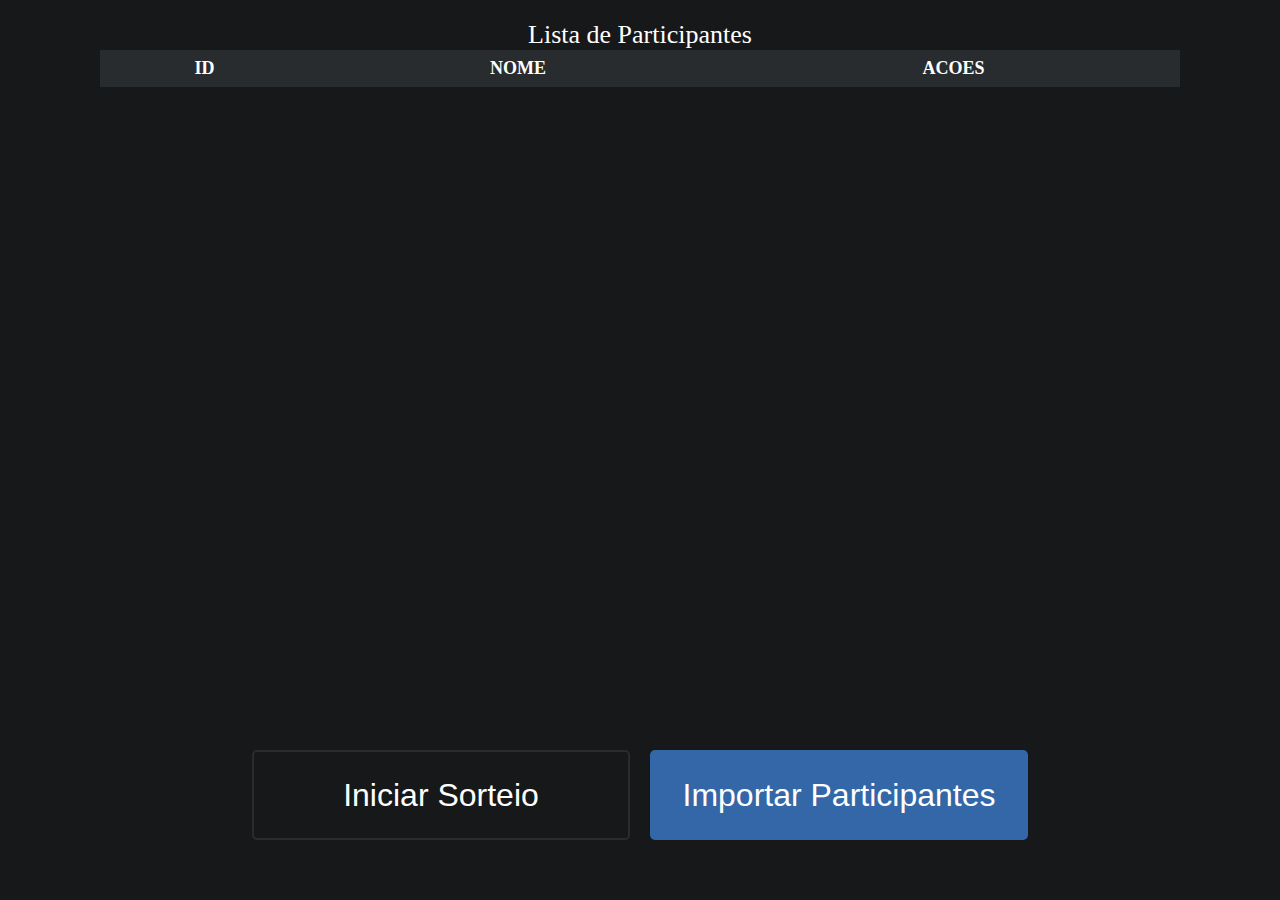
<file: index.html>
<!DOCTYPE html>
<html lang="pt-br">

    <head>

        <meta charset="UTF-8">
        <meta name="viewport" content="width=device-width, initial-scale=1.0">

        <link rel="stylesheet" href="./src/styles/style.css">

        <script src="./src/js/main.js" defer></script>

        <title>IASD - Jardim Nova Independencia</title>

    </head>

    <body>

        <div id="container">

            <div class="container__list-participants">

                <table>
                    <caption>Lista de Participantes</caption>

                    <thead>
                        <tr>
                            <th scope="col">ID</th>
                            <th scope="col">NOME</th>
                            <th scope="col" colspan="2">ACOES</th>
                        </tr>
                    </thead>

                    <tbody id="particpants-table">
                    </tbody>
                </table>

            </div>

            <div class="container__btn-wrapper">
                <button class="btn-transparent" onclick="startCountdown()">Iniciar Sorteio</button>
                <button class="btn-blue" onclick="importParticipants()">Importar Participantes</button>
            </div>

        </div>
        
    </body>

</html>
</file>
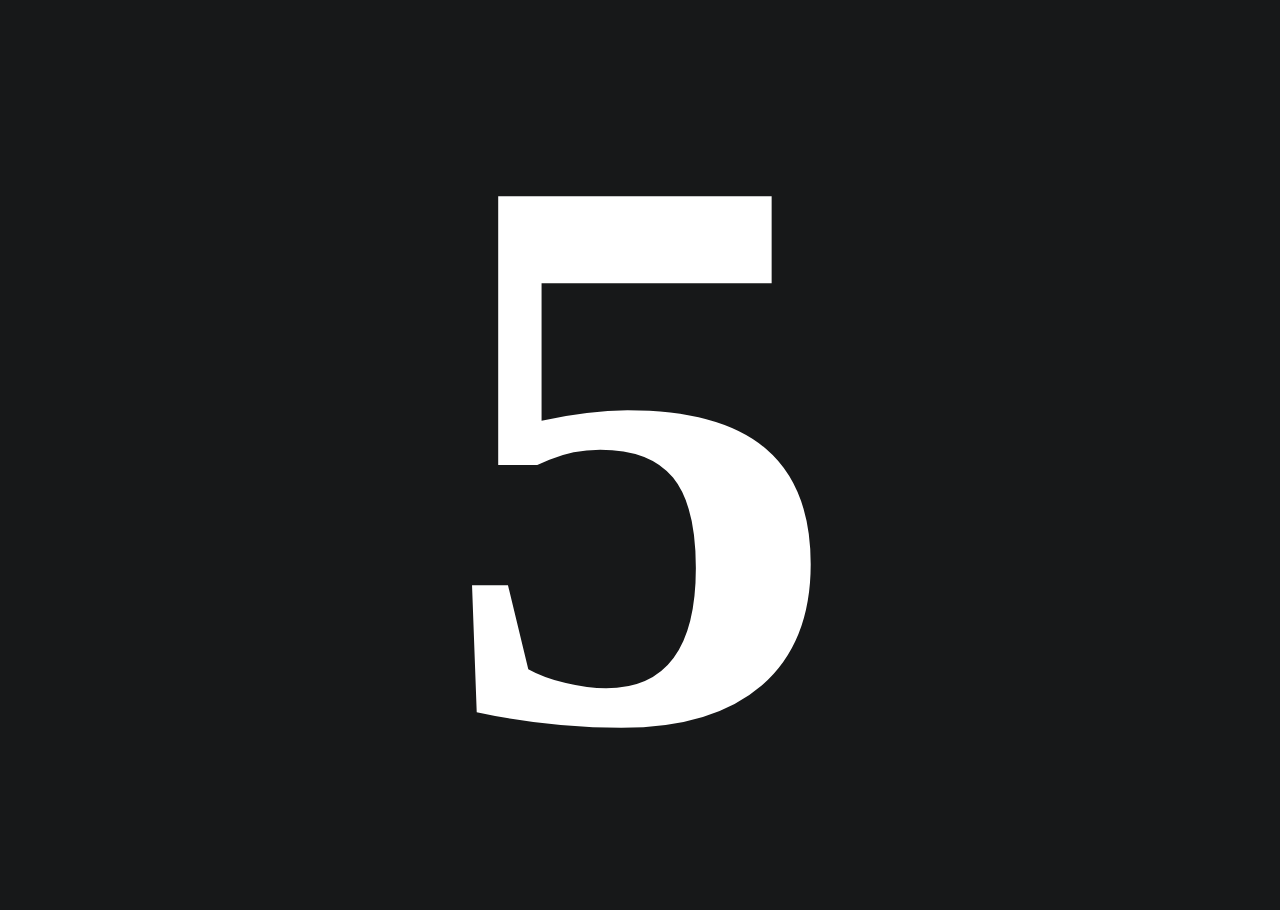
<file: src/pages/countdown.html>
<!DOCTYPE html>
<html lang="en">

    <head>

        <meta charset="UTF-8">
        <meta name="viewport" content="width=device-width, initial-scale=1.0">

        <link rel="stylesheet" href="../styles/components/__countdown.css">

        <script src="../js/countdown.js" defer></script>

        <title>IASD - Jardim Nova Independencia</title>

    </head>

    <body>

        <div class="countdown" id="countdown"></div>
        
        <audio id="audio" autoplay>
            <source src="../assets/audio/efeito-bateria-suspense.mp3">
        </audio>

    </body>
</html>
</file>
<file: src/styles/components/__countdown.css>
body {
    margin: 0;
    display: flex;
    justify-content: center;
    align-items: center;
    height: 100vh;
    background-color: #171819;
}

.countdown {
    font-size: 50rem;
    font-weight: bold;
    color: #fff;
}
</file>
<file: src/styles/style.css>
@import url('./__reset.css');
@import url('./__global.css');

/*Components*/
@import url('./components/__container.css');
@import url('./components/__buttons.css');
@import url('./components/__table-list.css');
@import url('./components/__countdown.css');
@import url('./components/__winner-page.css');
</file>
